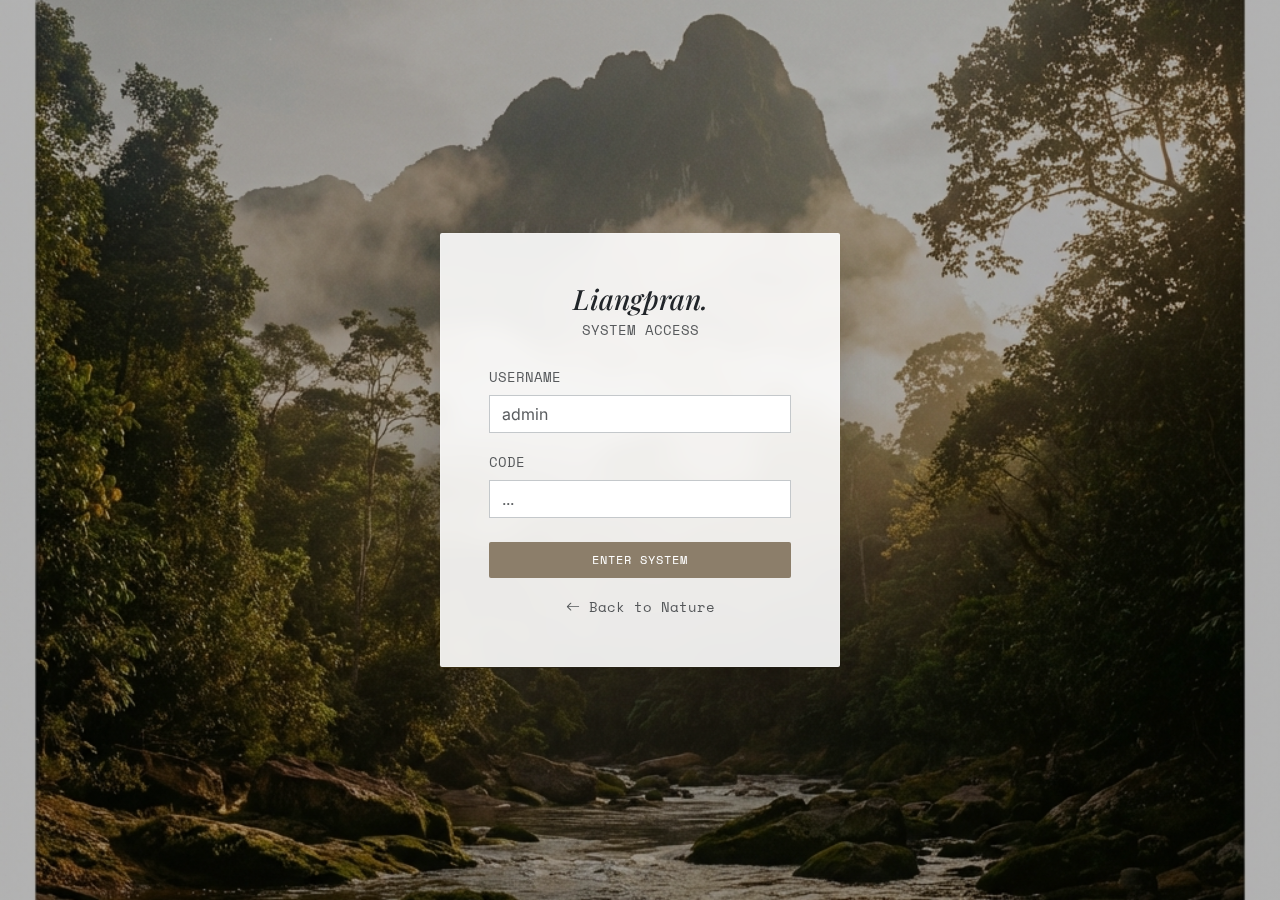
<file: teams/tim-04/draft/admin.html>
<!DOCTYPE html>
<html lang="id">

<head>
    <meta charset="UTF-8">
    <meta name="viewport" content="width=device-width, initial-scale=1.0">
    <title>Liangpran Admin — Control Room</title>
    <!-- Fonts -->
    <link
        href="https://fonts.googleapis.com/css2?family=Inter:wght@300;400;500;600&family=Playfair+Display:ital,wght@0,400;0,600;1,400&family=Space+Mono&display=swap"
        rel="stylesheet">
    <!-- Bootstrap 5 -->
    <link href="https://cdn.jsdelivr.net/npm/bootstrap@5.3.0/dist/css/bootstrap.min.css" rel="stylesheet">
    <link rel="stylesheet" href="https://cdn.jsdelivr.net/npm/bootstrap-icons@1.10.0/font/bootstrap-icons.css">

    <style>
        :root {
            --earth-dark: #1a1a1a;
            --earth-green: #2D3A3A;
            --earth-brown: #8C7E6A;
            --earth-light: #F4F1EA;
            --mist: #E0E5E5;
        }

        body {
            background-color: var(--earth-light);
            color: var(--earth-dark);
            font-family: 'Inter', sans-serif;
        }

        h1,
        h2,
        h3,
        h4,
        h5 {
            font-family: 'Playfair Display', serif;
        }

        .font-mono {
            font-family: 'Space Mono', monospace;
        }

        /* Login Styling */
        .login-container {
            height: 100vh;
            display: flex;
            align-items: center;
            justify-content: center;
            background: linear-gradient(rgba(0, 0, 0, 0.3), rgba(0, 0, 0, 0.3)), url('./assets/hero-mountain.png');
            background-size: cover;
            background-position: center;
        }

        .login-card {
            background: rgba(255, 255, 255, 0.9);
            backdrop-filter: blur(10px);
            border: 1px solid rgba(255, 255, 255, 0.2);
            border-radius: 2px;
        }

        /* Sidebar Styling */
        .sidebar {
            min-height: 100vh;
            background-color: var(--earth-green);
            color: var(--earth-light);
            border-right: 1px solid rgba(255, 255, 255, 0.05);
        }

        .nav-link {
            color: rgba(244, 241, 234, 0.6);
            font-family: 'Space Mono', monospace;
            font-size: 0.85rem;
            text-transform: uppercase;
            letter-spacing: 1px;
            padding: 1rem 0;
            transition: all 0.3s;
        }

        .nav-link:hover,
        .nav-link.active {
            color: var(--earth-light);
            padding-left: 10px;
        }

        .nav-link.text-danger:hover {
            color: #ff6b6b;
        }

        /* Card components */
        .card-stat {
            border: none;
            border-radius: 2px;
            background: #fff;
            padding: 1.5rem;
            box-shadow: 0 4px 20px rgba(0, 0, 0, 0.05);
        }

        .card-stat h5 {
            font-size: 0.9rem;
            opacity: 0.7;
            font-family: 'Space Mono', monospace;
            text-transform: uppercase;
        }

        .card-stat p {
            font-size: 2.5rem;
            font-family: 'Playfair Display', serif;
            margin: 0;
            color: var(--earth-green);
        }

        /* Table Styling */
        .table-custom {
            background: white;
            border-radius: 2px;
            overflow: hidden;
            box-shadow: 0 4px 20px rgba(0, 0, 0, 0.05);
        }

        .table-custom thead {
            background-color: var(--earth-green);
            color: white;
            font-family: 'Space Mono', monospace;
            font-size: 0.8rem;
            text-transform: uppercase;
        }

        .table-custom th,
        .table-custom td {
            padding: 1rem;
            border-bottom: 1px solid rgba(0, 0, 0, 0.05);
        }

        /* Buttons */
        .btn-earth {
            background-color: var(--earth-brown);
            color: white;
            border-radius: 2px;
            font-family: 'Space Mono', monospace;
            text-transform: uppercase;
            font-size: 0.75rem;
            letter-spacing: 1px;
        }

        .btn-earth:hover {
            background-color: #7a6e5d;
            color: white;
        }

        .btn-outline-earth {
            border: 1px solid var(--earth-brown);
            color: var(--earth-brown);
            border-radius: 2px;
            font-family: 'Space Mono', monospace;
            text-transform: uppercase;
            font-size: 0.75rem;
            letter-spacing: 1px;
        }

        .btn-outline-earth:hover {
            background-color: var(--earth-brown);
            color: white;
        }
    </style>
</head>

<body>

    <!-- 1. LOGIN SECTION -->
    <section id="login-section" class="login-container">
        <div class="card login-card shadow-lg" style="width: 400px;">
            <div class="card-body p-5">
                <h3 class="text-center mb-1 fst-italic">Liangpran.</h3>
                <p class="text-center text-muted font-mono small mb-4">SYSTEM ACCESS</p>
                <div id="login-alert" class="alert alert-danger d-none rounded-0 py-2 small"></div>
                <form id="login-form">
                    <div class="mb-3">
                        <label class="form-label small font-mono text-muted">USERNAME</label>
                        <input type="text" id="username" class="form-control rounded-0 border-secondary-subtle"
                            placeholder="admin" required>
                    </div>
                    <div class="mb-3">
                        <label class="form-label small font-mono text-muted">CODE</label>
                        <input type="password" id="password" class="form-control rounded-0 border-secondary-subtle"
                            placeholder="..." required>
                    </div>
                    <button type="submit" class="btn btn-earth w-100 py-2 mt-2">Enter System</button>
                    <div class="text-center mt-3">
                        <a href="liangpran-journey.html" class="text-decoration-none small text-muted font-mono"><i
                                class="bi bi-arrow-left"></i> Back to Nature</a>
                    </div>
                </form>
            </div>
        </div>
    </section>

    <!-- 2. DASHBOARD SECTION -->
    <section id="dashboard-section" class="dashboard-container">
        <div class="container-fluid">
            <div class="row">
                <!-- Sidebar -->
                <div class="col-md-2 sidebar p-4 d-none d-md-block">
                    <h4 class="mb-5 fst-italic">Liangpran.</h4>
                    <ul class="nav flex-column">
                        <li class="nav-item mb-2">
                            <a class="nav-link active" href="#"><i class="bi bi-grid me-3"></i> Dashboard</a>
                        </li>
                        <li class="nav-item mb-2">
                            <a class="nav-link" href="#"><i class="bi bi-tree me-3"></i> Nature Data</a>
                        </li>
                        <li class="nav-item mb-2">
                            <a class="nav-link" href="#"><i class="bi bi-people me-3"></i> Culture</a>
                        </li>
                        <li class="nav-item mt-5 pt-5 border-top border-secondary">
                            <a class="nav-link text-danger" href="#" onclick="System.auth.logout()"><i
                                    class="bi bi-door-open me-3"></i> Exit System</a>
                        </li>
                    </ul>
                </div>

                <!-- Main Content -->
                <div class="col-md-10 p-5">
                    <div class="d-flex justify-content-between align-items-end mb-5">
                        <div>
                            <span class="font-mono text-muted uppercase tracking-widest small">Overview</span>
                            <h2 class="display-6 mt-1">Content Management</h2>
                        </div>
                        <div class="d-flex gap-3">
                            <button class="btn btn-outline-earth" onclick="System.db.reset()">Reset Data</button>
                            <button class="btn btn-earth" data-bs-toggle="modal" data-bs-target="#dataModal"
                                onclick="prepareCreate()"><i class="bi bi-plus-lg me-2"></i> New Entry</button>
                        </div>
                    </div>

                    <!-- Stats Cards -->
                    <div class="row mb-5">
                        <div class="col-md-3">
                            <div class="card-stat">
                                <h5>Active Visitors</h5>
                                <p id="stat-visitors">1,204</p>
                            </div>
                        </div>
                        <div class="col-md-3">
                            <div class="card-stat">
                                <h5>Total Entries</h5>
                                <p id="stat-destinations">0</p>
                            </div>
                        </div>
                        <div class="col-md-6">
                            <div class="card-stat bg-success text-white"
                                style="background-color: var(--earth-brown) !important;">
                                <h5 class="text-white-50">System Status</h5>
                                <p class="fs-5 mt-2 font-mono">ALL SYSTEMS OPERATIONAL<br><span
                                        class="fs-6 opacity-50">v3.0.1 Stable</span></p>
                            </div>
                        </div>
                    </div>

                    <!-- Data Table -->
                    <div class="table-custom">
                        <table class="table mb-0">
                            <thead>
                                <tr>
                                    <th>ID</th>
                                    <th>Preview</th>
                                    <th>Title & Description</th>
                                    <th>Category</th>
                                    <th class="text-end">Actions</th>
                                </tr>
                            </thead>
                            <tbody id="data-table-body">
                                <!-- JS Rendered -->
                            </tbody>
                        </table>
                    </div>
                </div>
            </div>
        </div>
    </section>

    <!-- Modal (Create/Edit) -->
    <div class="modal fade" id="dataModal" tabindex="-1">
        <div class="modal-dialog modal-dialog-centered">
            <div class="modal-content rounded-1 border-0 shadow-lg">
                <div class="modal-header bg-light border-0">
                    <h5 class="modal-title font-serif" id="modalTitle">Add New Entry</h5>
                    <button type="button" class="btn-close" data-bs-dismiss="modal"></button>
                </div>
                <div class="modal-body p-4">
                    <form id="crud-form">
                        <input type="hidden" id="dataId">
                        <div class="mb-3">
                            <label class="form-label small font-mono text-muted">HEADLINE</label>
                            <input type="text" id="dataTitle" class="form-control rounded-0" required>
                        </div>
                        <div class="row">
                            <div class="col-md-6 mb-3">
                                <label class="form-label small font-mono text-muted">CATEGORY</label>
                                <select id="dataCategory" class="form-select rounded-0">
                                    <option value="1">Nature</option>
                                    <option value="2">Culture</option>
                                </select>
                            </div>
                            <div class="col-md-6 mb-3">
                                <label class="form-label small font-mono text-muted">LAYOUT TYPE</label>
                                <select id="dataType" class="form-select rounded-0">
                                    <option value="image">Standard Card</option>
                                    <option value="pattern">Pattern Card</option>
                                    <option value="river">River Card</option>
                                </select>
                            </div>
                        </div>
                        <div class="mb-3">
                            <label class="form-label small font-mono text-muted">NARRATIVE</label>
                            <textarea id="dataDesc" class="form-control rounded-0" rows="4" required></textarea>
                        </div>
                    </form>
                </div>
                <div class="modal-footer border-0 p-4 pt-0">
                    <button type="button" class="btn btn-outline-secondary rounded-0 btn-sm"
                        data-bs-dismiss="modal">Cancel</button>
                    <button type="button" class="btn btn-earth rounded-0" onclick="saveData()">Save Entry</button>
                </div>
            </div>
        </div>
    </div>

    <!-- System Logic -->
    <script src="./system.js"></script>
    <script src="https://cdn.jsdelivr.net/npm/bootstrap@5.3.0/dist/js/bootstrap.bundle.min.js"></script>

    <script>
        // --- UI Logic ---
        const sections = {
            login: document.getElementById('login-section'),
            dashboard: document.getElementById('dashboard-section')
        };
        const loginForm = document.getElementById('login-form');
        const crudForm = document.getElementById('crud-form');
        const modalEl = document.getElementById('dataModal');
        let bsModal = null;

        // Init
        document.addEventListener('DOMContentLoaded', () => {
            bsModal = new bootstrap.Modal(modalEl);
            checkAuth();
            renderTable();
        });

        function checkAuth() {
            if (System.auth.requireAuth()) {
                sections.login.style.display = 'none';
                sections.dashboard.style.display = 'block';
                updateStats();
            } else {
                sections.login.style.display = 'flex';
                sections.dashboard.style.display = 'none';
            }
        }

        // Login Handler
        loginForm.addEventListener('submit', (e) => {
            e.preventDefault();
            const u = document.getElementById('username').value;
            const p = document.getElementById('password').value;
            const res = System.auth.login(u, p);

            if (res.success) {
                checkAuth();
            } else {
                const alert = document.getElementById('login-alert');
                alert.textContent = res.message;
                alert.classList.remove('d-none');
            }
        });

        // Dashboard Stats
        function updateStats() {
            const data = System.db.getAll('main_data');
            document.getElementById('stat-destinations').textContent = data.length;
        }

        // Render Table
        function renderTable() {
            const tbody = document.getElementById('data-table-body');
            const data = System.db.getAll('main_data');
            const categories = System.db.getAll('categories');

            tbody.innerHTML = data.map(item => {
                const cat = categories.find(c => c.id == item.category_id)?.name || 'Unknown';
                const catBadge = item.category_id == 1
                    ? '<span class="badge bg-success bg-opacity-75 font-mono fw-normal">NATURE</span>'
                    : '<span class="badge bg-warning bg-opacity-75 text-dark font-mono fw-normal">CULTURE</span>';

                const imgDisplay = item.image
                    ? `<img src="${item.image}" width="60" height="40" class="rounded-1 object-fit-cover">`
                    : '<div class="bg-light d-flex align-items-center justify-content-center rounded-1 border" style="width:60px; height:40px;"><i class="bi bi-image text-muted"></i></div>';

                return `
                <tr>
                    <td class="font-mono text-muted align-middle small">#${item.id}</td>
                    <td class="align-middle">${imgDisplay}</td>
                    <td class="align-middle">
                        <div class="fw-bold font-serif fs-5">${item.title}</div>
                        <div class="text-muted small text-truncate" style="max-width: 300px;">${item.desc}</div>
                    </td>
                    <td class="align-middle">${catBadge}</td>
                    <td class="text-end align-middle">
                        <button class="btn btn-sm btn-outline-secondary border-0" onclick="editData(${item.id})"><i class="bi bi-pencil-fill"></i></button>
                        <button class="btn btn-sm btn-outline-danger border-0" onclick="deleteData(${item.id})"><i class="bi bi-trash-fill"></i></button>
                    </td>
                </tr>
                `;
            }).join('');
        }

        // CRUD UI Helpers
        function prepareCreate() {
            document.getElementById('modalTitle').textContent = 'Add New Data';
            document.getElementById('dataId').value = '';
            crudForm.reset();
        }

        function editData(id) {
            const item = System.db.getById('main_data', id);
            if (!item) return;

            document.getElementById('modalTitle').textContent = 'Edit Data';
            document.getElementById('dataId').value = item.id;
            document.getElementById('dataTitle').value = item.title;
            document.getElementById('dataCategory').value = item.category_id;
            document.getElementById('dataDesc').value = item.desc;
            document.getElementById('dataType').value = item.type;

            bsModal.show();
        }

        function saveData() {
            const id = document.getElementById('dataId').value;
            const payload = {
                title: document.getElementById('dataTitle').value,
                category_id: parseInt(document.getElementById('dataCategory').value),
                desc: document.getElementById('dataDesc').value,
                type: document.getElementById('dataType').value,
                image: (document.getElementById('dataType').value === 'pattern') ? null : './assets/nature-forest.png' // Mock image assignment
            };

            if (id) {
                System.db.update('main_data', id, payload);
            } else {
                System.db.create('main_data', payload);
            }

            bsModal.hide();
            renderTable();
            updateStats();
        }

        function deleteData(id) {
            if (confirm('Are you sure you want to delete this item?')) {
                System.db.delete('main_data', id);
                renderTable();
                updateStats();
            }
        }
    </script>
</body>

</html>
</file>
